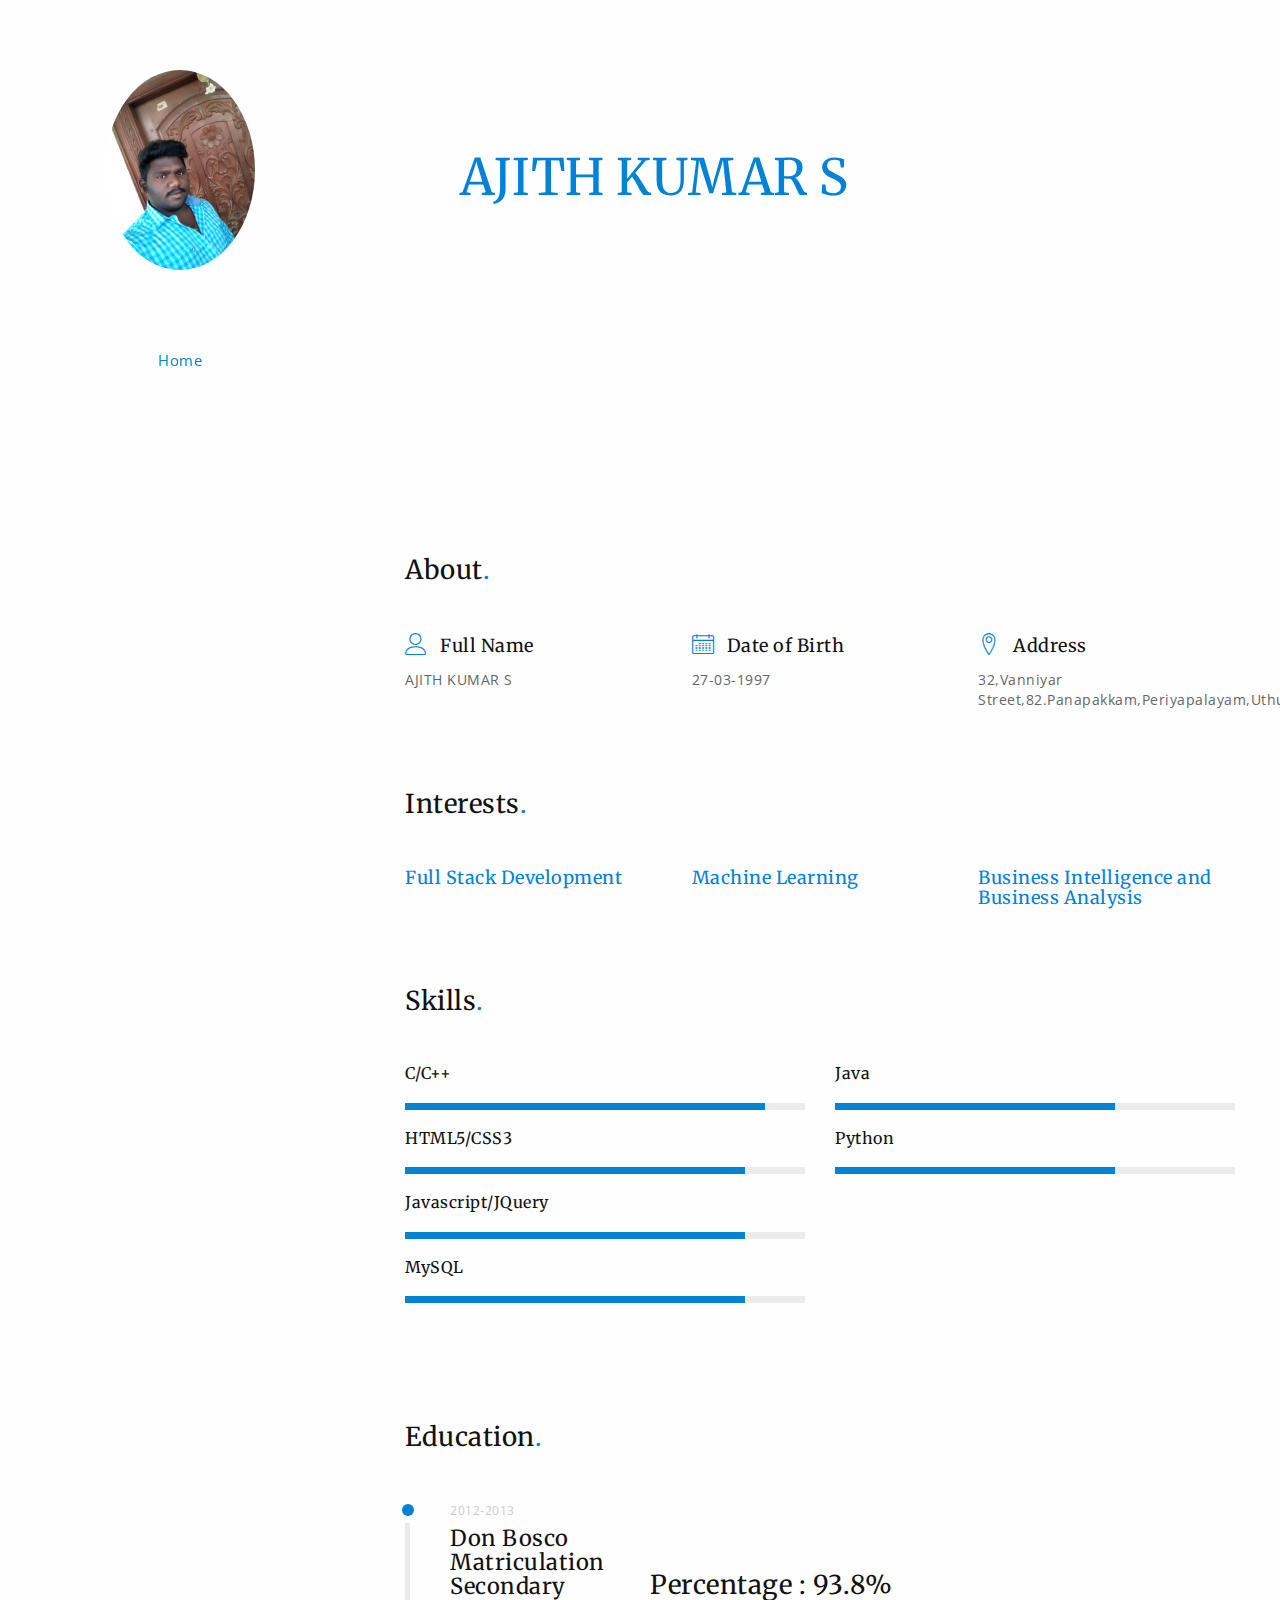
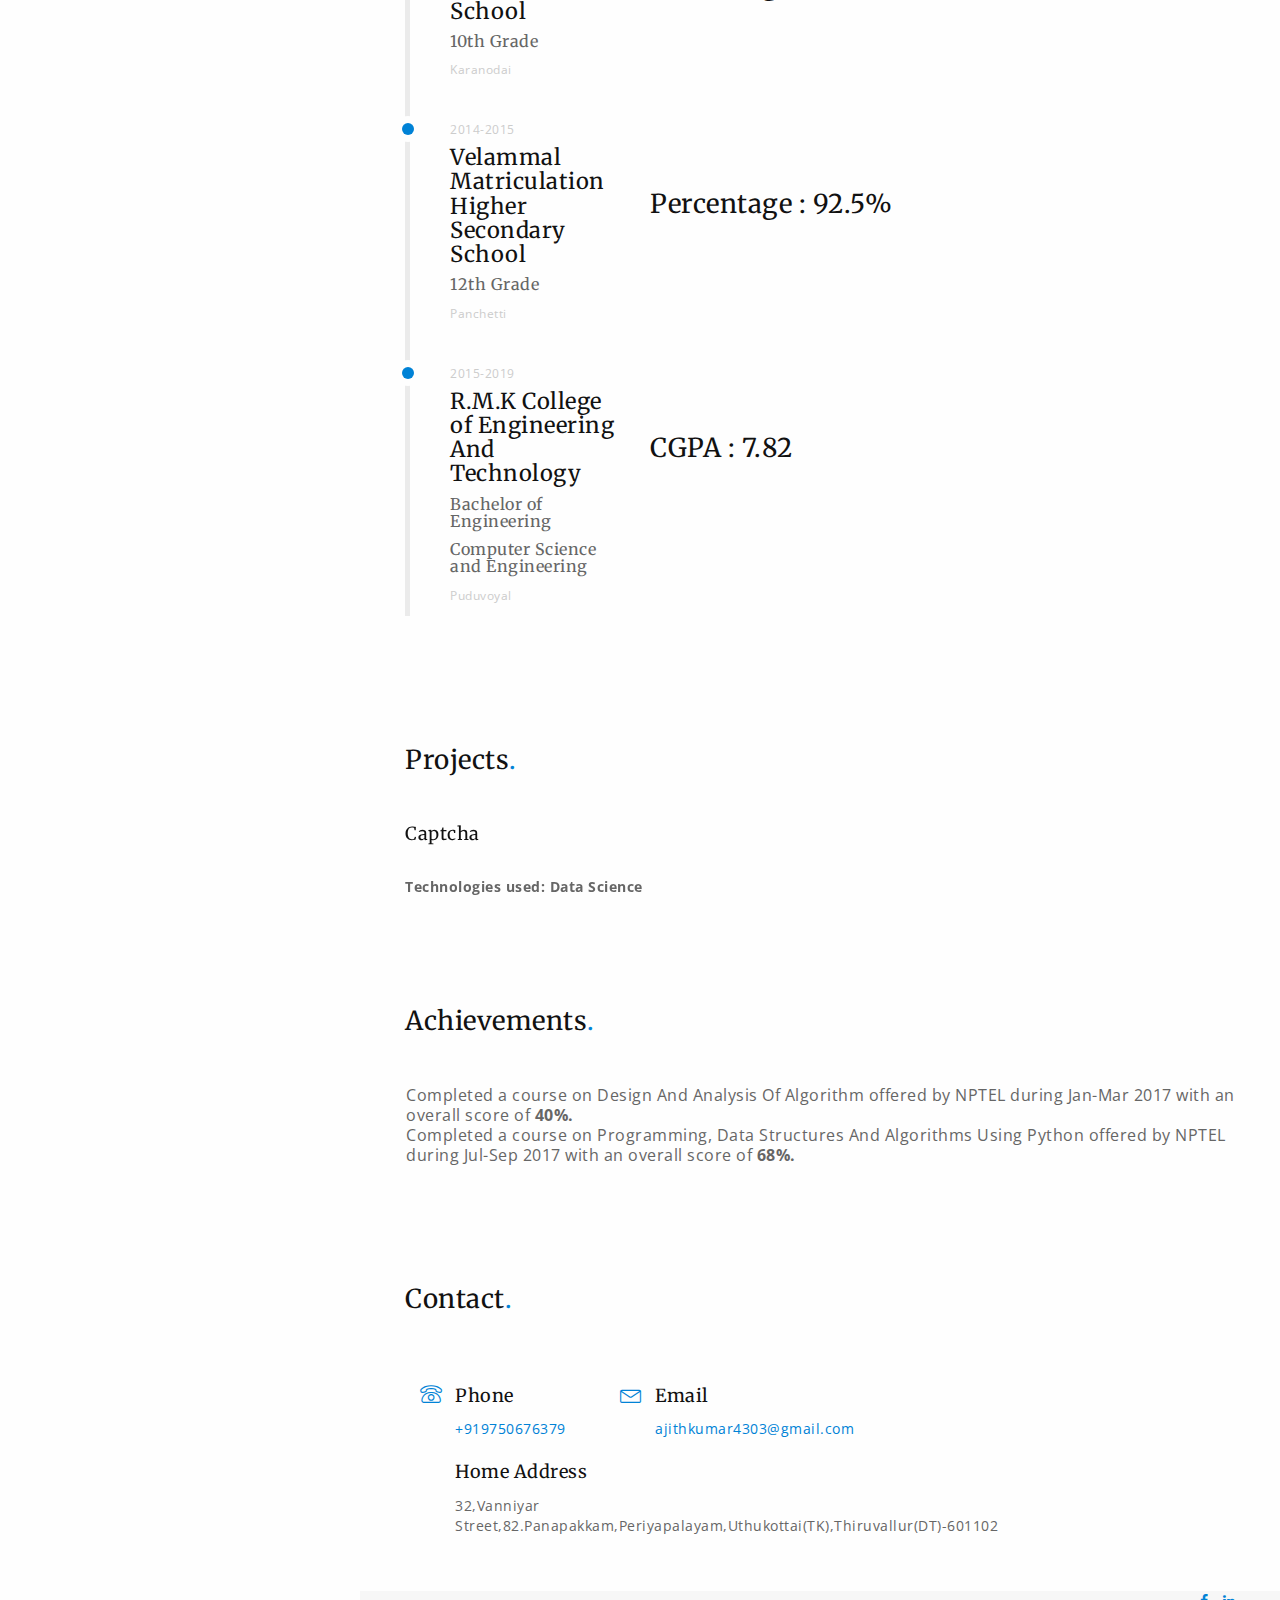
<file: index.html>
<!DOCTYPE html>
<html lang="en">

<head>

<meta charset="utf-8">
<meta http-equiv="X-UA-Compatible" content="IE=edge">
<meta name="viewport" content="width=device-width, initial-scale=1">
<meta name="description" content="My Resume">

<!-- favicon -->
<link rel="icon" href="images/favicon.png">
<!-- page title -->
<title>Ajith Kumar</title>
<!-- bootstrap css -->
<link href="css/bootstrap.min.css" rel="stylesheet">
<!-- css -->
<link href="css/style.css" rel="stylesheet">
<link href="css/animate.css" rel="stylesheet">
<link href="css/owl.carousel.css" rel="stylesheet">
<link href="css/owl.theme.css" rel="stylesheet">
<!-- fonts -->
<link href="https://fonts.googleapis.com/css?family=Merriweather" rel="stylesheet">
<link href="https://fonts.googleapis.com/css?family=Open+Sans:400,700" rel="stylesheet">
<link href="css/font-awesome.min.css" rel="stylesheet" type="text/css">
<link href='fonts/FontAwesome.otf' rel='stylesheet' type='text/css'>
<link rel="stylesheet" href="css/linear-icons.css">

<!-- HTML5 shim and Respond.js for IE8 support of HTML5 elements and media queries -->
<!-- WARNING: Respond.js doesn't work if you view the page via file:// -->
<!--[if lt IE 9]>
    <script src="https://oss.maxcdn.com/html5shiv/3.7.2/html5shiv.min.js"></script>
    <script src="https://oss.maxcdn.com/respond/1.4.2/respond.min.js"></script>
<![endif]-->

</head>

<body class="main-demo">

<!-- wrapper -->
<div id="wrapper">

<!-- side navigation -->
<div id="sidebar-wrapper">
    <ul class="sidebar-nav">
        <li class="sidebar-brand">
            <a href="#"><img src="images/my-img.jpg" alt=""></a>
        </li>
        <li class="active">
            <a class="menu-item page-scroll" href="#home">Home</a>
        </li>
        <li>
            <a class="menu-item page-scroll" href="#about">About</a>
        </li>
        <li>
            <a class="menu-item page-scroll" href="#education">Education</a>
        </li>
        
        <li>
            <a class="menu-item page-scroll" href="#journal">Projects</a>
        </li>
        <li>
            <a class="menu-item page-scroll" href="#journal">Achievements</a>
        </li>
        <li>
            <a class="menu-item page-scroll" href="#contact">Contact</a>
        </li>
        
    </ul>
</div>
<!-- / side navigation -->


<!-- content -->
<div id="page-content-wrapper" class="header">
    <div class="container-fluid">
        <!-- header -->
        <div id="top" data-toggle="top"></div>
        <a href="#menu-toggle" id="menu-toggle"><i class="lnr lnr-menu"></i></a>
        <header id="home">
            <div class="header-content">
                <h2><span class="text-primary">AJITH KUMAR S</span></h2>
                <h5>Aspiring Software Developer/Analyst</h5>
                <p>I am an undergraduate computer science and engineering student and I love everything related to code. My career objective is to accelerate my learning curve by working in a professional work driven firm where I can apply my knowledge and skills while fulfilling the goals of the organization.</p>
            </div>
        </header>
        <!-- / header -->

        <!-- about -->
        <section id="about">
            <div class="container">
                <div class="page-header space-left">
                    <h3>About<span class="text-primary">.</span></h3>
                </div>
                <div class="row">
                    <div class="col-md-4 feature-left space-bottom">
                        <div class="feature block">
                            <div class="feature-icon">
                                <i class="lnr lnr-user"></i>
                            </div>
                            <h5>Full Name</h5>
                        </div>
                        <p>AJITH KUMAR S</p>
                      </div><!-- / feature -->

                      <div class="col-md-4 feature-left space-bottom">
                        <div class="feature block">
                            <div class="feature-icon">
                                <i class="lnr lnr-calendar-full"></i>
                            </div>
                            <h5>Date of Birth</h5>
                        </div>
                        <p>27-03-1997</p>
                      </div><!-- / feature -->

                      <div class="col-md-4 feature-left space-bottom">
                        <div class="feature block">
                            <div class="feature-icon">
                                <i class="lnr lnr-map-marker"></i>
                            </div>
                            <h5>Address</h5>
                        </div>
                        <p>32,Vanniyar Street,82.Panapakkam,Periyapalayam,Uthukottai(TK),Thiruvallur(DT)-601102
						</p>
                      </div><!-- / feature -->

                </div><!-- / row -->
                <!-- / features -->

                <!-- awards -->
                <div class="page-header space-left">
                    <h3>Interests<span class="text-primary">.</span></h3>
                </div>
                <div class="row">
                    <div class="col-md-4">
                        <div class="award">
                            <h5 class="text-primary">Full Stack Development</h5>
                            
                        </div>
                    </div><!-- / award -->

                    <div class="col-md-4">
                        <div class="award">
                            <h5 class="text-primary">Machine Learning</h5>
                            
                        </div>
                    </div><!-- / award -->

                    <div class="col-md-4">
                        <div class="award">
                            <h5 class="text-primary">Business Intelligence and Business Analysis</h5>
                            
                        </div>
                    </div><!-- / award -->
                </div><!-- / row -->
                <!-- / awards -->

                <!-- facts -->
                
                <!-- / facts -->

                <!-- skills -->
                <div id="skills">
                    <div class="page-header space-left">
                        <h3>Skills<span class="text-primary">.</span></h3>
                    </div>
                    <div class="row">
                        <!-- progress-bars left -->
                        <div class="col-sm-6">
                            <h6 class="progress-title">C/C++</h6>
                            <div class="progress">
                                <div class="progress-bar progress-bar-primary animated fadeInLeft" role="progressbar" aria-valuenow="90" aria-valuemin="0" aria-valuemax="100" style="width: 90%">
                                </div>
                            </div><!-- / progress -->

                            <h6 class="progress-title">HTML5/CSS3</h6>
                            <div class="progress">
                                <div class="progress-bar progress-bar-primary animated fadeInLeft" role="progressbar" aria-valuenow="85" aria-valuemin="0" aria-valuemax="100" style="width: 85%">
                                </div>
                            </div><!-- / progress -->

                            <h6 class="progress-title">Javascript/JQuery</h6>
                            <div class="progress">
                                <div class="progress-bar progress-bar-primary animated fadeInLeft" role="progressbar" aria-valuenow="85" aria-valuemin="0" aria-valuemax="100" style="width: 85%">
                                </div>
                            </div><!-- / progress -->
                            <h6 class="progress-title">MySQL</h6>
                            <div class="progress">
                                <div class="progress-bar progress-bar-primary animated fadeInLeft" role="progressbar" aria-valuenow="85" aria-valuemin="0" aria-valuemax="100" style="width: 85%">
                                </div>
                            </div><!-- / progress -->
                        </div>
                        <!-- / progress-bars left -->

                        <!-- progress-bars right -->
                        <div class="col-sm-6">
                            <h6 class="progress-title">Java</h6>
                            <div class="progress">
                                <div class="progress-bar progress-bar-primary animated fadeInLeft" role="progressbar" aria-valuenow="70" aria-valuemin="0" aria-valuemax="100" style="width: 70%">
                                </div>
                            </div><!-- / progress -->

                            <h6 class="progress-title">Python</h6>
                            <div class="progress">
                                <div class="progress-bar progress-bar-primary animated fadeInLeft" role="progressbar" aria-valuenow="70" aria-valuemin="0" aria-valuemax="100" style="width: 70%">
                                </div>
                            </div><!-- / progress -->
</div>
                        </div>
                        <!-- / progress-bars right -->
                    </div><!-- / row -->
                </div>
                <!-- / skills -->
            </div><!-- / container -->
        </section>
        <!-- / about -->

        <!-- education -->
        <section id="education">
            <div class="container">
                <div class="page-header">
                    <h3>Education<span class="text-primary">.</span></h3>
                </div>
                <div class="timeline  border-color">

                    <div class="timeline-item">
                        <div class="timeline-point  off-timeline-point  point-color"></div>
                        <div class="row">
                            <div class="col-md-3 timeline-info">
                                <p class="timeline-date">2012-2013</p>
                                <h4 class="timeline-com">Don Bosco Matriculation Secondary School</h4>
                                <h6 class="timeline-role">10th Grade</h6>
                                <p class="timeline-location">Karanodai</p>
                            </div><!-- / timeline-info -->
                            <div class="col-md-9 timeline-details">
                                <p><br><br><br>
                                <h3>Percentage : 93.8%</h3>
                                </p>
                            </div><!-- / timeline-details -->
                        </div><!-- / row -->
                    </div><!-- / timeline-item -->

                    <div class="timeline-item">
                        <div class="timeline-point  off-timeline-point  point-color"></div>
                        <div class="row">
                            <div class="col-md-3 timeline-info">
                                <p class="timeline-date">2014-2015</p>
                                <h4 class="timeline-com">Velammal Matriculation Higher Secondary School</h4>
                                <h6 class="timeline-role">12th Grade</h6>
                                <p class="timeline-location">Panchetti</p>
                            </div><!-- / timeline-info -->
                            <div class="col-md-9 timeline-details">
                                <p><br><br><br>
                                    <h3>Percentage : 92.5%</h3>
                                </p>
                            </div><!-- / timeline-details -->
                        </div><!-- / row -->
                    </div><!-- / timeline-item -->

                    <div class="timeline-item">
                        <div class="timeline-point  off-timeline-point  point-color"></div>
                        <div class="row">
                            <div class="col-md-3 timeline-info">
                                <p class="timeline-date">2015-2019</p>
                                <h4 class="timeline-com">R.M.K College of Engineering And Technology</h4>
                                <h6 class="timeline-role">Bachelor of Engineering</h6>
								<h6 class="timeline-role">Computer Science and Engineering</h6>
                                <p class="timeline-location">Puduvoyal</p>
                            </div><!-- / timeline-info -->
                            <div class="col-md-9 timeline-details">
                                <p><br><br><br>
                                    <h3>CGPA : 7.82</h3>
                                </p>
                            </div><!-- / timeline-details -->
                        </div><!-- / row -->
                    </div><!-- / timeline-item -->

                </div><!-- / timeline -->
            </div><!-- / container -->
        </section>
        <!-- / education -->

        


        <!-- journal -->
        <section id="journal">
            <div class="container">
                <div class="page-header space-left">
                    <h3>Projects<span class="text-primary">.</span></h3>
                </div>
                <div id="posts-carousel" class="owl-carousel">
                    <div class="blog block carousel-post">
                        
                        <h5>Captcha</h5>
                            <br><b>Technologies used: Data Science</b>
                            </p>
                        
                    </div><!-- / carousel-post -->
</div><!-- / posts-carousel -->
            </div><!-- / container -->
        </section>
        <!-- / journal -->

        <section id="Achievements">
            <div class="container">
                <div class="page-header space-left">
                    <h3>Achievements<span class="text-primary">.</span></h3>
                </div>
                    <ul type="bullet">
                       <li>Completed a course on Design And Analysis Of Algorithm offered by NPTEL during Jan-Mar 2017 with an overall score of <b>40%.</b></li>
						 <li>Completed a course on Programming, Data Structures And Algorithms Using Python offered by NPTEL during Jul-Sep 2017 with an overall score of <b>68%.</b></li>
                    </ul>
            </div><!-- / container -->
        </section>

        <!-- contact -->
        <section id="contact">
            <div class="container">
                <div class="page-header space-left">
                    <h3>Contact<span class="text-primary">.</span></h3>
                </div>
                <div class="row">
                    <div class="col-md-6 space-bottom">
                       

                        

                        <div class="row">
                            <div class="col-sm-6 feature-left space-top">
                                <div class="feature block">
                                    <div class="feature-icon">
                                        <i class="lnr lnr-phone"></i>
                                    </div>
                                    <h5>Phone</h5>
                                    <a href="tel:+918754208713">+919750676379</a>
                                </div><!-- / feature-block -->
                            </div><!-- / col-md-6 feature-left -->

                            <div class="col-sm-6 feature-left space-top">
                                <div class="feature block">
                                    <div class="feature-icon">
                                        <i class="lnr lnr-envelope"></i>
                                    </div>
                                    <h5>Email</h5>
                                    <a href="mailto:rajmummies@gmail.com.com" class="contact-info-text">ajithkumar4303@gmail.com</a>
                                </div><!-- / feature-block -->
                            </div><!-- / col-md-6 feature-left -->
                        </div><!-- / row -->

                        <div class="row">
                            <div class="col-sm-6 feature-left space-top">
                                <div class="feature block">
                                    <div class="feature-icon">
                                        <i class="Inr Inr-home"></i>
                                    </div>
                                    <h5>Home Address</h5>
                                    <p>32,Vanniyar Street,82.Panapakkam,Periyapalayam,Uthukottai(TK),Thiruvallur(DT)-601102</p>
                                </div><!-- / feature-block -->
                            </div><!-- / col-md-6 feature-left -->

                            
                        </div><!-- / row -->
                
                    </div><!-- / col-md-6 -->

                    <div class="col-md-6">
                        <!-- contact form-->
                        <!-- / contact form -->
                    </div><!-- / col-md-6 -->
                </div><!-- / row -->
            </div><!-- / container -->
        </section>
        <!-- / contact -->

        <footer>
            <div class="container">
                
                    <span class="social pull-right">
                        <a href="https://www.facebook.com/rajmummies"><i class="fa fa-facebook"></i></a>
                        <a href="https://www.linkedin.com/in/rajkumar-suresh-298186158"><i class="fa fa-linkedin"></i></a>
                    </span>
                </p>
            </div><!-- / container -->
        </footer><!-- / light-footer -->

        <!-- scroll to top -->
        <a href="#top" class="scroll-to-top page-scroll is-hidden" data-nav-status="toggle"><i class="fa fa-angle-up"></i></a>
        <!-- / scroll to top -->

    </div><!-- / container-fluid -->
</div><!-- / page-content-wrapper -->

</div><!-- / wrapper -->

<!-- javascript -->
<script src="js/jquery.min.js"></script>
<script src="js/bootstrap.min.js"></script>
<script src="js/jquery.easing.min.js"></script>

<!-- menu toggle script -->
<script>
    $("#menu-toggle").click(function(e) {
        e.preventDefault();
        $("#wrapper").toggleClass("toggled");
    });
</script>
<!-- / menu toggle script -->

<!-- nav scroll -->
<script src="js/scrolling-nav.js"></script>
<script>
$(".sidebar-nav a").on("click", function(){
   $(".sidebar-nav").find(".active").removeClass("active");
   $(this).parent().addClass("active");
});
</script>
<!-- / nav scroll -->

<!-- contact form -->
<script src="js/validator.min.js" type="text/javascript"></script>
<script src="js/form-scripts.js" type="text/javascript"></script>
<!-- / contact form -->

<!-- facts counter -->
<script src="js/jquery.countTo.js"></script>
 <script type="text/javascript">
      $('.timer').countTo({
        refreshInterval: 60,
        formatter: function (value, options) {
          return value.toFixed(options.decimals);
        },
      });
</script>
<!-- / facts counter -->

<!-- portfolio script -->
<script src="js/jquery.shuffle.min.js"></script>
<script src="js/custom.js"></script>
<!-- / portfolio script -->

<!-- posts carousel -->
<script src="js/owl.carousel.min.js"></script>
<script>
    $(document).ready(function() {
      $("#posts-carousel").owlCarousel({
        items : 3,
        itemsDesktop : [1199,3],
        itemsDesktopSmall : [979,3]
      });

    });
</script>
<!-- / posts carousel -->

<!-- hide nav -->
<script src="js/hide-nav.js"></script>
<!-- / hide nav -->

<!-- / javascript -->
</body>

</html>
</file>
<file: css/style.css>
/* Typography */
h1, h2, h3, h4, h5, h6 {
  color: #111111;
  font-family: "Merriweather", serif;
  font-weight: 400;
  letter-spacing: 0.5px;
  margin-top: 0;
}

h1 {
  font-size: 36px;
  margin-bottom: 24px;
}

h2 {
  font-size: 30px;
  margin-bottom: 22px;
}

h3 {
  font-size: 26px;
  margin-bottom: 20px;
}

h4 {
  font-size: 22px;
  margin-bottom: 18px;
}

h5 {
  font-size: 18px;
  margin-bottom: 14px;
}

h6 {
  font-size: 16px;
  margin-bottom: 12px;
}

a {
  color: #0082d6;
  -moz-transition: 0.2s ease-in;
  -o-transition: 0.2s ease-in;
  -webkit-transition: 0.2s ease-in;
  -ms-transition: 0.2s ease-in;
  transition: 0.2s ease-in;
  letter-spacing: 0.5px;
  font-weight: 400;
  outline: 0 !important;
}
a:hover, a:active, a:focus {
  color: #0266a7;
  text-decoration: none;
}

p {
  font-family: "Open Sans", sans-serif;
  font-weight: 400;
  font-size: 14px;
  line-height: 20px;
  color: #666666;
  letter-spacing: 0.5px;
  margin-bottom: 10px;
}

ul {
  list-style: none;
  padding: 0;
}

ul, ol {
  padding-left: 16px;
  margin-top: 0;
  margin-bottom: 20px;
}

.list-featured {
  list-style: none;
  padding: 0;
}

.list-featured li {
  position: relative;
  padding-left: 14px;
  margin-bottom: 7px;
}

.list-featured li:before {
  position: absolute;
  display: block;
  content: "";
  width: 6px;
  height: 6px;
  border-radius: 50%;
  left: 0;
  top: 7px;
  background-color: #0082d6;
}

ol li {
  margin-bottom: 7px;
}

li {
  color: #666666;
  font-size: 16px;
  line-height: 20px;
  letter-spacing: 0.5px;
}

blockquote {
  border-left: 5px solid #ebebeb;
}

blockquote p {
  font-size: 16px;
  font-weight: 400;
}

cite {
  color: #cccccc;
  font-size: 14px;
}

strong {
  font-weight: 700;
}

.text-uppercase {
  text-transform: uppercase;
}

.lead {
  font-size: 18px;
}

.text-sm {
  font-size: 12px;
}

.text-xs {
  font-size: 10px;
}

.text-left {
  text-align: left;
}

.text-center {
  text-align: center;
}

.text-right {
  text-align: right;
}

.text-default {
  color: #333333;
}

.text-primary {
  color: #0082d6;
}

.text-success {
  color: #26ae46;
}

.text-info {
  color: #0072bc;
}

.text-warning {
  color: #e98b1c;
}

.text-danger {
  color: #e80606;
}

.bg-default {
  color: white;
  background: #333333;
  padding: 3px 4px;
}

.bg-primary {
  color: white;
  background: #0082d6;
  padding: 3px 4px;
}

.bg-success {
  color: white;
  background: #26ae46;
  padding: 3px 4px;
}

.bg-info {
  color: white;
  background: #0072bc;
  padding: 3px 4px;
}

.bg-warning {
  color: white;
  background: #e98b1c;
  padding: 3px 4px;
}

.bg-danger {
  color: white;
  background: #e80606;
  padding: 3px 4px;
}

/* / End Typography */
/* Base CSS */
body {
  color: #666666;
  background: #fefefe;
  font-family: "Open Sans", sans-serif;
  font-weight: 400;
  font-size: 14px;
  line-height: 20px;
  letter-spacing: 0.5px;
  min-height: 500px;
}

html, body {
  height: 100%;
  margin: 0;
}

.row {
  margin-right: 0;
  margin-left: 0;
}

.container-fluid {
  padding: 0;
}

img {
  width: 100%;
  max-width: 100%;
  display: block;
  margin-left: auto;
  margin-right: auto;
}

.page-header {
  font-size: 30px;
  font-weight: 700;
  border: none;
  padding-top: 50px;
  margin: 0 0 20px 0;
}

.page-header.wsub {
  margin-bottom: 0;
}

.page-header.wsub h2 {
  margin-bottom: 0;
}

.sub-title {
  color: #111111;
  font-size: 24px;
  font-weight: 400;
}

.space-top {
  margin-top: 20px !important;
}

.space-top-2x {
  margin-top: 40px !important;
}

.space-bottom {
  margin-bottom: 20px !important;
}

.space-bottom-2x {
  margin-bottom: 40px !important;
}

.space-left {
  padding-left: 15px !important;
}

.space-left-2x {
  padding-left: 30px !important;
}

.space-right {
  padding-right: 15px !important;
}

.space-right-2x {
  padding-right: 30px !important;
}

.space-25 {
  margin: 12.5px 0;
  line-height: 0;
}

.space-50 {
  margin: 25px 0;
  line-height: 0;
}

.space-100 {
  margin: 50px 0;
  line-height: 0;
}

.space-200 {
  margin: 100px 0;
  line-height: 0;
}

.no-margin {
  margin: 0 !important;
}

.no-padding {
  padding: 0 !important;
}

a:focus {
  outline: none !important;
}

.btn {
  white-space: nowrap;
}

.btn-social {
  white-space: nowrap;
}

.btn-primary {
  color: #0082d6;
  background: transparent;
  border: 2px solid #0082d6;
  border-radius: 50px;
}

.btn:focus {
  outline: none !important;
}

.btn-social:focus {
  outline: none !important;
}

input:focus {
  outline: none !important;
}

/* Buttons */
.btn {
  font-weight: 400;
  font-size: 13px;
  letter-spacing: 0.5px;
  -moz-transition: 0.2s ease-in;
  -o-transition: 0.2s ease-in;
  -webkit-transition: 0.2s ease-in;
  -ms-transition: 0.2s ease-in;
  transition: 0.2s ease-in;
  border-radius: 0;
  padding: 9px 10px;
}

.btn span {
  margin-left: 10px;
  margin-right: 10px;
}

.btn:hover {
  background: transparent;
}

.btn:focus {
  background: transparent;
}

.btn-xl {
  font-size: 20px;
  padding: 9px 10px;
}

.btn-lg {
  font-size: 15px;
  padding: 10px 12px;
}

.btn-sm {
  font-size: 12px;
  padding: 7px 6px;
}

.btn-xs {
  font-size: 10px;
  padding: 5px 8px;
}

.btn-rounded {
  border-radius: 5px !important;
}

.btn-pill {
  border-radius: 50px !important;
}

.btn-circle {
  border-radius: 50% !important;
  height: 40px;
  width: 40px;
  padding: 3px !Important;
}

.btn-square {
  height: 40px;
  width: 40px;
  border-radius: 5px;
  padding: 3px !Important;
}

.btn-link {
  color: #0082d6;
}

.btn-link:hover {
  color: #0266a7;
  text-decoration: none;
}

.btn-link:focus {
  color: #0266a7;
  text-decoration: none;
}

/* Default Button */
.btn-default, .btn-default:active, .btn-default:focus {
  color: #333333;
  border: 2px solid #333333;
  background: transparent;
}

.btn-default:hover {
  color: white;
  background: #333333;
  border: 2px solid #333333;
}

.btn-default-filled, .btn-default-filled:active, .btn-default-filled:focus {
  color: white;
  background: #333333;
  border: 2px solid #333333;
}

.btn-default-filled:hover {
  color: white;
  background: #111111;
  border: 2px solid #111111;
}

/* / End Default Button */
/* Primary Button */
.btn-primary, .btn-primary:active, .btn-primary:focus {
  color: #0082d6;
  border: 2px solid #0082d6;
  background: transparent;
}

.btn-primary:hover {
  color: white;
  background: #0082d6;
  border: 2px solid #0082d6;
}

.btn-primary-filled, .btn-primary-filled:active, .btn-primary-filled:focus {
  color: white;
  background: #0082d6;
  border: 2px solid #0082d6;
}

.btn-primary-filled:hover {
  color: white;
  background: #0266a7;
  border: 2px solid #0266a7;
}

/* / End Primary Button */
/* Success Button */
.btn-success, .btn-success:active, .btn-success:focus {
  color: #26ae46;
  border: 2px solid #26ae46;
  background: transparent;
}

.btn-success:hover {
  color: white;
  background: #26ae46;
  border: 2px solid #26ae46;
}

.btn-success-filled, .btn-success-filled:active, .btn-success-filled:focus {
  color: white;
  background: #26ae46;
  border: 2px solid #26ae46;
}

.btn-success-filled:hover {
  color: white;
  background: #0c7d27;
  border: 2px solid #0c7d27;
}

/* / End Success Button */
/* Info Button */
.btn-info, .btn-info:active, .btn-info:focus {
  color: #0072bc;
  border: 2px solid #0072bc;
  background: transparent;
}

.btn-info:hover {
  color: white;
  background: #0072bc;
  border: 2px solid #0072bc;
}

.btn-info-filled, .btn-info-filled:active, .btn-info-filled:focus {
  color: white;
  background: #0072bc;
  border: 2px solid #0072bc;
}

.btn-info-filled:hover {
  color: white;
  background: #125988;
  border: 2px solid #125988;
}

/* / End Info Button */
/* Warning Button */
.btn-warning, .btn-warning:active, .btn-warning:focus {
  color: #e98b1c;
  border: 2px solid #e98b1c;
  background: transparent;
}

.btn-warning:hover {
  color: white;
  background: #e98b1c;
  border: 2px solid #e98b1c;
}

.btn-warning-filled, .btn-warning-filled:active, .btn-warning-filled:focus {
  color: white;
  background: #e98b1c;
  border: 2px solid #e98b1c;
}

.btn-warning-filled:hover {
  color: white;
  background: #c26b05;
  border: 2px solid #c26b05;
}

/* / End Warning Button */
/* Danger Button */
.btn-danger, .btn-danger:active, .btn-danger:focus {
  color: #e80606;
  border: 2px solid #e80606;
  background: transparent;
}

.btn-danger:hover {
  color: white;
  background: #e80606;
  border: 2px solid #e80606;
}

.btn-danger-filled, .btn-danger-filled:active, .btn-danger-filled:focus {
  color: white;
  background: #e80606;
  border: 2px solid #e80606;
}

.btn-danger-filled:hover {
  color: white;
  background: #c20303;
  border: 2px solid #c20303;
}

/* / End Danger Button */
/* Social Buttons */
.btn-social {
  font-size: 13px;
  padding: 8px 15px;
  letter-spacing: 0.5px;
  vertical-align: middle;
  -moz-transition: 0.2s ease-in;
  -o-transition: 0.2s ease-in;
  -webkit-transition: 0.2s ease-in;
  -ms-transition: 0.2s ease-in;
  transition: 0.2s ease-in;
}

.btn-social span {
  margin-left: 10px;
}

/* Facebook Button */
.btn-facebook, .btn-facebook:active, .btn-facebook:focus {
  color: #4e68a1;
  background: transparent;
  border: 2px solid #4e68a1;
}

.btn-facebook:hover {
  color: white !important;
  background: #4e68a1;
  border: 2px solid #4e68a1;
}

.btn-facebook-filled, .btn-facebook-filled:active, .btn-facebook-filled:focus {
  color: white;
  background: #4e68a1;
  border: 2px solid #4e68a1;
}

.btn-facebook-filled:hover {
  color: white;
  background: #3b4f7a;
  border: 2px solid #3b4f7a;
}

.btn-facebook-link, .btn-facebook-link:active, .btn-facebook-link:focus {
  color: #4e68a1;
  background: transparent;
  border: none;
}

.btn-facebook-link:hover {
  color: #3b4f7a;
}

/* / End Facebook Button */
/* Twitter Button */
.btn-twitter, .btn-twitter:active, .btn-twitter:focus {
  color: #65b5f2;
  background: transparent;
  border: 2px solid #65b5f2;
}

.btn-twitter:hover {
  color: white;
  background: #65b5f2;
  border: 2px solid #65b5f2;
}

.btn-twitter-filled, .btn-twitter-filled:active, .btn-twitter-filled:focus {
  color: white;
  background: #65b5f2;
  border: 2px solid #65b5f2;
}

.btn-twitter-filled:hover {
  color: white;
  background: #5294c6;
  border: 2px solid #5294c6;
}

.btn-twitter-filled:hover {
  color: white;
  background: #5294c6;
  border: 2px solid #5294c6;
}

.btn-twitter-link, .btn-twitter-link:active, .btn-twitter-link:focus {
  color: #65b5f2;
  background: transparent;
  border: none;
}

.btn-twitter-link:hover {
  color: #5294c6;
}

/* / End Twitter Button */
/* Google Button */
.btn-google, .btn-google:active, .btn-google:focus {
  color: #e05d4b;
  background: transparent;
  border: 2px solid #e05d4b;
}

.btn-google:hover {
  color: white;
  background: #e05d4b;
  border: 2px solid #e05d4b;
}

.btn-google-filled, .btn-google-filled:active, .btn-google-filled:focus {
  color: white;
  background: #e05d4b;
  border: 2px solid #e05d4b;
}

.btn-google-filled:hover {
  color: white;
  background: #b94c3d;
  border: 2px solid #b94c3d;
}

.btn-google-link, .btn-google-link:active, .btn-google-link:focus {
  color: #e05d4b;
  background: transparent;
  border: none;
}

.btn-google-link:hover {
  color: #b94c3d;
}

/* / End Google Button */
/* Linkedin Button */
.btn-linkedin, .btn-linkedin:active, .btn-linkedin:focus {
  color: #2083bc;
  background: transparent;
  border: 2px solid #2083bc;
}

.btn-linkedin:hover {
  color: white;
  background: #2083bc;
  border: 2px solid #2083bc;
}

.btn-linkedin-filled, .btn-linkedin-filled:active, .btn-linkedin-filled:focus {
  color: white;
  background: #2083bc;
  border: 2px solid #2083bc;
}

.btn-linkedin-filled:hover {
  color: white;
  background: #186592;
  border: 2px solid #186592;
}

.btn-linkedin-link, .btn-linkedin-link:active, .btn-linkedin-link:focus {
  color: #2083bc;
  background: transparent;
  border: none;
}

.btn-linkedin-link:hover {
  color: #186592;
}

/* / End Linkedin Button */
/* Pinterest Button */
.btn-pinterest, .btn-pinterest:active, .btn-pinterest:focus {
  color: #d2373b;
  background: transparent;
  border: 2px solid #d2373b;
}

.btn-pinterest:hover {
  color: white;
  background: #d2373b;
  border: 2px solid #d2373b;
}

.btn-pinterest-filled, .btn-pinterest-filled:active, .btn-pinterest-filled:focus {
  color: white;
  background: #d2373b;
  border: 2px solid #d2373b;
}

.btn-pinterest-filled:hover {
  color: white;
  background: #ad2c2f;
  border: 2px solid #ad2c2f;
}

.btn-pinterest-link, .btn-pinterest-link:active, .btn-pinterest-link:focus {
  color: #d2373b;
  background: transparent;
  border: none;
}

.btn-pinterest-link:hover {
  color: #ad2c2f;
}

/* / End Pinterest Button */
/* Dribbble Button */
.btn-dribbble, .btn-dribbble:active, .btn-dribbble:focus {
  color: #ec5f94;
  background: transparent;
  border: 2px solid #ec5f94;
}

.btn-dribbble:hover {
  color: white;
  background: #ec5f94;
  border: 2px solid #ec5f94;
}

.btn-dribbble-filled, .btn-dribbble-filled:active, .btn-dribbble-filled:focus {
  color: white;
  background: #ec5f94;
  border: 2px solid #ec5f94;
}

.btn-dribbble-filled:hover {
  color: white;
  background: #b4446e;
  border: 2px solid #b4446e;
}

.btn-dribbble-link, .btn-dribbble-link:active, .btn-dribbble-link:focus {
  color: #ec5f94;
  background: transparent;
  border: none;
}

.btn-dribbble-link:hover {
  color: #b4446e;
}

/* / End Dribbble Button */
/* / End Social Buttons */
/* Checkboxes */
.checkbox {
  padding-left: 10px;
}

.checkbox label {
  display: inline-block;
  position: relative;
  padding-left: 20px;
  width: 25px;
  height: 25px;
}

.checkbox label span {
  margin-top: 2px;
  position: absolute;
  white-space: nowrap;
}

.checkbox label::before {
  content: "";
  display: inline-block;
  position: absolute;
  width: 25px;
  height: 25px;
  left: 0;
  margin-left: -20px;
  border: 2px solid #cccccc;
  border-radius: 5px;
  background-color: white;
  -webkit-transition: border 0.15s ease-in-out, color 0.15s ease-in-out;
  -o-transition: border 0.15s ease-in-out, color 0.15s ease-in-out;
  transition: border 0.15s ease-in-out, color 0.15s ease-in-out;
}

.checkbox label::after {
  display: inline-block;
  position: absolute;
  width: 25px;
  height: 25px;
  left: 0;
  top: 0;
  margin-left: -17px;
  padding-left: 3px;
  padding-top: 3px;
  font-size: 14px;
  color: #333333;
}

.checkbox + .checkbox, .radio + .radio {
  margin-top: 0;
}

.checkbox input[type="checkbox"] {
  opacity: 0;
}

.checkbox input[type="checkbox"]:checked + label::after {
  font-family: 'FontAwesome';
  content: "\f00c";
}

.checkbox input[type="checkbox"]:disabled + label {
  opacity: 0.3;
}

.checkbox input[type="checkbox"]:disabled + label::before {
  background-color: #ebebeb;
  cursor: not-allowed;
}

.checkbox.checkbox-circle label::before {
  border-radius: 50%;
}

.checkbox.checkbox-inline {
  margin-top: 0;
}

.checkbox-default input[type="checkbox"]:checked + label::before {
  background-color: #333333;
  border-color: #333333;
}

.checkbox-default input[type="checkbox"]:checked + label::after {
  color: white;
}

.checkbox-default label {
  color: #333333;
}

.checkbox-primary input[type="checkbox"]:checked + label::before {
  background-color: #0082d6;
  border-color: #0082d6;
}

.checkbox-primary input[type="checkbox"]:checked + label::after {
  color: white;
}

.checkbox-primary label {
  color: #0082d6;
}

.checkbox-success input[type="checkbox"]:checked + label::before {
  background-color: #26ae46;
  border-color: #26ae46;
}

.checkbox-success input[type="checkbox"]:checked + label::after {
  color: white;
}

.checkbox-success label {
  color: #26ae46;
}

.checkbox-info input[type="checkbox"]:checked + label::before {
  background-color: #0072bc;
  border-color: #0072bc;
}

.checkbox-info input[type="checkbox"]:checked + label::after {
  color: white;
}

.checkbox-info label {
  color: #0072bc;
}

.checkbox-warning input[type="checkbox"]:checked + label::before {
  background-color: #e98b1c;
  border-color: #e98b1c;
}

.checkbox-warning input[type="checkbox"]:checked + label::after {
  color: white;
}

.checkbox-warning label {
  color: #e98b1c;
}

.checkbox-danger input[type="checkbox"]:checked + label::before {
  background-color: #e80606;
  border-color: #e80606;
}

.checkbox-danger input[type="checkbox"]:checked + label::after {
  color: white;
}

.checkbox-danger label {
  color: #e80606;
}

/* / End Checkboxes */
/* Radio Buttons */
.radio {
  padding-left: 10px;
}

.radio label {
  display: inline-block;
  position: relative;
  padding-left: 20px;
  width: 25px;
  height: 25px;
}

.radio label span {
  margin-top: 2px;
  position: absolute;
  white-space: nowrap;
}

.radio label::before {
  content: "";
  display: inline-block;
  position: absolute;
  width: 25px;
  height: 25px;
  left: 0;
  margin-left: -20px;
  border: 3px solid #cccccc;
  border-radius: 50%;
  background-color: white;
  -webkit-transition: border 0.15s ease-in-out;
  -o-transition: border 0.15s ease-in-out;
  transition: border 0.15s ease-in-out;
}

.radio label::after {
  display: inline-block;
  position: absolute;
  content: " ";
  width: 11px;
  height: 11px;
  left: 7px;
  top: 7px;
  margin-left: -20px;
  border-radius: 50%;
  background-color: #cccccc;
  -webkit-transform: scale(0, 0);
  -ms-transform: scale(0, 0);
  -o-transform: scale(0, 0);
  transform: scale(0, 0);
  -webkit-transition: -webkit-transform 0.1s cubic-bezier(0.8, -0.33, 0.2, 1.33);
  -moz-transition: -moz-transform 0.1s cubic-bezier(0.8, -0.33, 0.2, 1.33);
  -o-transition: -o-transform 0.1s cubic-bezier(0.8, -0.33, 0.2, 1.33);
  transition: transform 0.1s cubic-bezier(0.8, -0.33, 0.2, 1.33);
}

.radio input[type="radio"] {
  opacity: 0;
}

.radio input[type="radio"]:checked + label::after {
  -webkit-transform: scale(1, 1);
  -ms-transform: scale(1, 1);
  -o-transform: scale(1, 1);
  transform: scale(1, 1);
}

.radio input[type="radio"]:disabled + label {
  opacity: 0.3;
}

.radio input[type="radio"]:disabled + label::before {
  cursor: not-allowed;
}

.radio.radio-inline {
  margin-top: 0;
}

.radio-default input[type="radio"] + label::after {
  background-color: #333333;
}

.radio-default input[type="radio"]:checked + label::before {
  border-color: #333333;
}

.radio-default input[type="radio"]:checked + label::after {
  background-color: #333333;
}

.radio-default label {
  color: #333333;
}

.radio-primary input[type="radio"] + label::after {
  background-color: #0082d6;
}

.radio-primary input[type="radio"]:checked + label::before {
  border-color: #0082d6;
}

.radio-primary input[type="radio"]:checked + label::after {
  background-color: #0082d6;
}

.radio-primary label {
  color: #0082d6;
}

.radio-success input[type="radio"] + label::after {
  background-color: #26ae46;
}

.radio-success input[type="radio"]:checked + label::before {
  border-color: #26ae46;
}

.radio-success input[type="radio"]:checked + label::after {
  background-color: #26ae46;
}

.radio-success label {
  color: #26ae46;
}

.radio-info input[type="radio"] + label::after {
  background-color: #0072bc;
}

.radio-info input[type="radio"]:checked + label::before {
  border-color: #0072bc;
}

.radio-info input[type="radio"]:checked + label::after {
  background-color: #0072bc;
}

.radio-info label {
  color: #0072bc;
}

.radio-warning input[type="radio"] + label::after {
  background-color: #e98b1c;
}

.radio-warning input[type="radio"]:checked + label::before {
  border-color: #e98b1c;
}

.radio-warning input[type="radio"]:checked + label::after {
  background-color: #e98b1c;
}

.radio-warning label {
  color: #e98b1c;
}

.radio-danger input[type="radio"] + label::after {
  background-color: #e80606;
}

.radio-danger input[type="radio"]:checked + label::before {
  border-color: #e80606;
}

.radio-danger input[type="radio"]:checked + label::after {
  background-color: #e80606;
}

.radio-danger label {
  color: #e80606;
}

/* / End Radio Buttons */
/* Button Groups */
.btn-group-xl > .btn {
  font-size: 20px;
  padding: 9px 10px;
  border-radius: 5px;
}

.btn-group-lg > .btn {
  font-size: 15px;
  padding: 10px 12px;
  border-radius: 5px;
}

.btn-group > .btn {
  border-radius: 5px;
}

.btn-group-sm > .btn {
  font-size: 12px;
  padding: 5px 4px;
  border-radius: 5px;
}

.btn-group-xs > .btn {
  font-size: 10px;
  padding: 3px;
  border-radius: 5px;
}

/* / End Button Groups */
/* Dropdown Buttons */
.dropdown-buttons {
  display: inline-block;
  position: relative;
}

.dropdown-buttons .btn-group > .btn {
  padding-left: 17px;
}

.dropdown-buttons .dropdown-icon {
  margin: 0 2px 0 10px;
}

.dropdown-buttons .btn {
  border-radius: 0;
}

.dropdown-menu {
  position: absolute;
  top: 100%;
  left: 0;
  z-index: 1000;
  display: none;
  float: left;
  min-width: 160px;
  padding: 0;
  margin: 5px 0 0 0;
  background-color: #f7f7f7;
  -webkit-background-clip: padding-box;
  background-clip: padding-box;
  border: none;
  border-radius: 5px;
  -webkit-box-shadow: 0 6px 12px rgba(0, 0, 0, 0.175);
  box-shadow: 0 6px 12px rgba(0, 0, 0, 0.175);
}

.dropdown-menu > li > a {
  color: #666666;
}

.dropdown-menu > li > a:hover {
  color: white;
  background: #cccccc;
}

.dropdown-menu .divider {
  height: 2px;
  margin: 3px 0;
  background-color: #ebebeb;
}

.btn-group.open .dropdown-toggle {
  -webkit-box-shadow: none;
  box-shadow: none;
}

.btn-default.active.focus, .btn-default.active:focus, .btn-default.active:hover, .btn-default:active.focus, .btn-default:active:focus, .btn-default:active:hover, .open > .dropdown-toggle.btn-default.focus, .open > .dropdown-toggle.btn-default:focus, .open > .dropdown-toggle.btn-default:hover {
  color: white;
  background-color: #333333;
  border-color: #333333;
}

.btn-default.active, .btn-default:active, .open > .dropdown-toggle.btn-default {
  color: white;
  background-color: #333333;
  border-color: #333333;
}

.btn-primary.active.focus, .btn-primary.active:focus, .btn-primary.active:hover, .btn-primary:active.focus, .btn-primary:active:focus, .btn-primary:active:hover, .open > .dropdown-toggle.btn-primary.focus, .open > .dropdown-toggle.btn-primary:focus, .open > .dropdown-toggle.btn-primary:hover {
  color: white;
  background-color: #0082d6;
  border-color: #0082d6;
}

.btn-primary.active, .btn-primary:active, .open > .dropdown-toggle.btn-primary {
  color: white;
  background-color: #0082d6;
  border-color: #0082d6;
}

.btn-success.active.focus, .btn-success.active:focus, .btn-success.active:hover, .btn-success:active.focus, .btn-success:active:focus, .btn-success:active:hover, .open > .dropdown-toggle.btn-success.focus, .open > .dropdown-toggle.btn-success:focus, .open > .dropdown-toggle.btn-success:hover {
  color: white;
  background-color: #26ae46;
  border-color: #26ae46;
}

.btn-success.active, .btn-success:active, .open > .dropdown-toggle.btn-success {
  color: white;
  background-color: #26ae46;
  border-color: #26ae46;
}

.btn-info.active.focus, .btn-info.active:focus, .btn-info.active:hover, .btn-info:active.focus, .btn-info:active:focus, .btn-info:active:hover, .open > .dropdown-toggle.btn-info.focus, .open > .dropdown-toggle.btn-info:focus, .open > .dropdown-toggle.btn-info:hover {
  color: white;
  background-color: #0072bc;
  border-color: #0072bc;
}

.btn-info.active, .btn-info:active, .open > .dropdown-toggle.btn-info {
  color: white;
  background-color: #0072bc;
  border-color: #0072bc;
}

.btn-warning.active.focus, .btn-warning.active:focus, .btn-warning.active:hover, .btn-warning:active.focus, .btn-warning:active:focus, .btn-warning:active:hover, .open > .dropdown-toggle.btn-warning.focus, .open > .dropdown-toggle.btn-warning:focus, .open > .dropdown-toggle.btn-warning:hover {
  color: white;
  background-color: #e98b1c;
  border-color: #e98b1c;
}

.btn-warning.active, .btn-warning:active, .open > .dropdown-toggle.btn-warning {
  color: white;
  background-color: #e98b1c;
  border-color: #e98b1c;
}

.btn-danger.active.focus, .btn-danger.active:focus, .btn-danger.active:hover, .btn-danger:active.focus, .btn-danger:active:focus, .btn-danger:active:hover, .open > .dropdown-toggle.btn-danger.focus, .open > .dropdown-toggle.btn-danger:focus, .open > .dropdown-toggle.btn-danger:hover {
  color: white;
  background-color: #e80606;
  border-color: #e80606;
}

.btn-danger.active, .btn-danger:active, .open > .dropdown-toggle.btn-danger {
  color: white;
  background-color: #e80606;
  border-color: #e80606;
}

/* / End Dropdown Buttons */
/* / End Buttons */
/* End Base CSS */
/* Main Demo */
.main-demo header h2, .main-demo header h5, .main-demo header p {
  color: white;
}

.main-demo .sidebar-nav li.active a {
  color: #0082d6;
}

.main-demo .sidebar-nav li.active a:hover {
  color: #0266a7;
}

.main-demo .sidebar-nav a.menu-item {
  color: white;
}

.main-demo .sidebar-nav a:hover {
  color: #0266a7;
}

.main-demo .menu-footer h6 {
  color: white;
}

.main-demo #sidebar-wrapper {
  background: url("https://images.pexels.com/photos/21462/pexels-photo.jpg?auto=compress&cs=tinysrgb&dpr=1&w=500");
  background-repeat: no-repeat;
  background-size: cover;
  background-position: center;
}

.main-demo .menu-footer {
  background: transparent;
}

.main-demo header {
  background: url("https://images.pexels.com/photos/450035/pexels-photo-450035.jpeg?auto=compress&cs=tinysrgb&dpr=2&h=750&w=1260");
  background-repeat: no-repeat;
  background-size: cover;
  background-position: center;
}

.main-demo.icon-nav .sidebar-nav a.menu-item {
  color: white;
  padding: 14px 10px;
}

/* End Main Demo */
/* Side Navigation */
#wrapper {
  padding-left: 0;
  -webkit-transition: all 0.5s ease;
  -moz-transition: all 0.5s ease;
  -o-transition: all 0.5s ease;
  transition: all 0.5s ease;
}

#wrapper.toggled {
  padding-left: 360px;
}

#sidebar-wrapper {
  z-index: 999;
  position: fixed;
  left: 360px;
  width: 0;
  height: 100%;
  margin-left: -360px;
  overflow-y: auto;
  background: #f7f7f7;
  -webkit-transition: all 0.5s ease;
  -moz-transition: all 0.5s ease;
  -o-transition: all 0.5s ease;
  transition: all 0.5s ease;
}

#wrapper.toggled #sidebar-wrapper {
  width: 360px;
}

#page-content-wrapper {
  width: 100%;
  position: absolute;
}

#wrapper.toggled #page-content-wrapper {
  position: absolute;
  margin-right: -360px;
}

.sidebar-nav {
  position: absolute;
  top: 0;
  width: 100%;
  margin: 0;
  padding: 0;
  list-style: none;
}

.sidebar-nav li {
  text-align: center;
}

.sidebar-nav li.active a {
  color: #0082d6;
}

.sidebar-nav li.active a:hover {
  color: #0266a7;
}

.sidebar-nav a.menu-item {
  display: block;
  text-decoration: none;
  color: #666666;
  font-size: 15px;
  font-weight: 400;
  padding: 10px;
}

.sidebar-nav a:hover {
  text-decoration: none;
  color: #0266a7;
}

.sidebar-nav > .sidebar-brand {
  color: #0082d6;
  font-size: 30px;
  font-weight: bold;
  margin: 10px auto;
  padding: 60px 0;
  max-width: 150px;
}

.sidebar-nav > .sidebar-brand a {
  color: #0082d6;
}

.sidebar-nav > .sidebar-brand a:hover {
  color: #0266a7;
  background: none;
}

.sidebar-nav > .sidebar-brand img {
  border-radius: 100%;
}

#menu-toggle {
  display: none;
  font-size: 35px;
  z-index: 9999;
}

.menu-footer {
  width: 360px;
  position: fixed;
  bottom: 0;
  margin-top: 30px;
  margin-bottom: 15px;
  text-align: center;
  background: #f7f7f7;
}

.menu-footer h6 {
  font-size: 14px;
}

.menu-footer i {
  padding-right: 10px;
}

.menu-footer a {
  padding: 0 5px;
  font-size: 10px;
  font-weight: 700;
}

.menu-footer p {
  color: #666666;
  font-size: 14px;
  margin: 10px 0;
}

/* End Side Navigation */
/* Icon Navigation */
.icon-nav #wrapper.toggled {
  padding-left: 50px;
}

.icon-nav #sidebar-wrapper {
  z-index: 999;
  position: fixed;
  left: 50px;
  width: 0;
  height: 100%;
  margin-left: -50px;
  overflow-y: auto;
  -webkit-transition: all 0.5s ease;
  -moz-transition: all 0.5s ease;
  -o-transition: all 0.5s ease;
  transition: all 0.5s ease;
}

.icon-nav #wrapper.toggled #sidebar-wrapper {
  width: 50px;
}

.icon-nav #wrapper.toggled #page-content-wrapper {
  position: absolute;
  margin-right: -50px;
}

.icon-nav .sidebar-nav > .sidebar-brand {
  max-width: 30px;
}

.icon-nav .sidebar-nav li.active a {
  color: white;
  background-color: #0082d6;
}

.icon-nav .sidebar-nav li.active a:hover {
  color: white;
  background: #0266a7;
}

.icon-nav .sidebar-nav a.menu-item {
  color: #666666;
  padding: 14px 10px;
}

.icon-nav .sidebar-nav a.menu-item:hover {
  color: white;
  background: #0266a7;
}

.icon-nav .menu-footer {
  width: 50px;
}

.icon-nav .menu-footer img {
  width: auto;
  max-height: 11px;
  height: auto;
  opacity: 1;
}

.icon-nav .menu-footer img:hover {
  opacity: 0.8;
}

.icon-nav .menu-footer i {
  padding-right: 0;
}

/* End Icon Navigation */
/* Top Navigation */
.top-nav .footer-info {
  padding: 25px 30px;
}

.top-nav #home {
  margin-top: 50px;
}

.top-nav .navbar-default .navbar-nav > .active > a, .top-nav .navbar-default .navbar-nav > .active > a:focus, .top-nav .navbar-default .navbar-nav > .active > a:hover {
  color: #0082d6;
  background-color: transparent;
}

.top-nav .navbar-default .navbar-nav > .active > a:hover {
  color: #0266a7;
}

.top-nav .navbar-nav > li.active > a {
  color: #0266a7;
}

.top-nav .navbar-nav > li > a {
  color: #666666;
  font-size: 14px;
}

.top-nav .navbar-default .navbar-nav > .open > a, .top-nav .navbar-default .navbar-nav > .open > a:focus, .top-nav .navbar-default .navbar-nav > .open > a:hover {
  color: #666666;
  background-color: transparent;
}

.top-nav .dropdown-menu > li > a {
  color: #0082d6;
  font-size: 12px;
  padding: 10px;
  text-align: center;
}

.top-nav .dropdown-menu > li > a:hover {
  color: #0266a7;
  background-color: transparent;
}

.top-nav .navbar-nav > li > a:hover {
  color: #0266a7;
}

.top-nav .dropdown i {
  padding-right: 10px;
}

.top-nav .navbar-nav > li > .dropdown-menu {
  margin-top: 1px;
}

.top-nav .navbar-toggle {
  border-color: transparent;
}

.top-nav .navbar-toggle:hover {
  background: transparent;
}

.top-nav .navbar-toggle .icon-bar {
  background: #0082d6 !important;
}

.top-nav .navbar-toggle:focus {
  background-color: transparent !important;
}

.top-nav header img {
  border-radius: 50%;
  max-width: 160px;
  margin: 0 auto;
  margin-bottom: 50px;
}

/* End Top Navigation */
/* Header */
header {
  padding: 70px;
  background-color: #ebebeb;
}

.header-content h2 {
  font-size: 50px;
}

/* End Header */
section {
  padding: 25px 15px;
}

/* About */
.block i {
  color: #0082d6;
  font-size: 22px;
}

.feature-left .feature-icon {
  position: absolute;
  float: left;
  left: 15px;
}

.feature-left .feature {
  text-align: left;
  padding-left: 35px;
}

.feature h5 {
  padding-top: 3px;
}

.award {
  margin-bottom: 30px;
}

.fact-icon {
  color: #0082d6;
  font-size: 26px;
  display: block;
  margin-top: 0;
  margin-bottom: 20px;
}

.timer {
  color: #111111;
  font-size: 38px;
  line-height: 1.2;
  margin-top: 0;
  margin-bottom: 20px;
}

.fact-title {
  color: #666666;
  font-size: 16px;
  margin: 0 0 30px 0;
}

.progress {
  height: 7px;
  margin-bottom: 20px;
  overflow: hidden;
  background-color: #ebebeb;
  border-radius: 0;
  -webkit-box-shadow: none;
  box-shadow: none;
}

.progress-bar {
  font-size: 12px;
  line-height: 20px;
  color: #666666;
  background-color: #0082d6;
  -webkit-box-shadow: none;
  box-shadow: none;
}

.progress-title {
  margin-bottom: 20px;
}

.progress-bar-default {
  background-color: #333333;
}

.progress-bar-primary {
  background-color: #0082d6;
}

.progress-bar-success {
  background-color: #26ae46;
}

.progress-bar-info {
  background-color: #0072bc;
}

.progress-bar-warning {
  background-color: #e98b1c;
}

.progress-bar-danger {
  background-color: #e80606;
}

.progress-label .sr-only {
  position: relative;
}

/* Timeline */
#education .container {
  padding-left: 30px;
  padding-right: 30px;
}

#experience .container {
  padding-left: 30px;
  padding-right: 30px;
}

hr, .border-color {
  border-color: #ebebeb;
}

.timeline {
  border-left-width: 5px;
  border-left-style: solid;
  padding-left: 25px;
  position: relative;
}

.timeline-item {
  position: relative;
}

.off-timeline-point {
  box-shadow: 0 0 0 7px #fefefe;
}

.point-color {
  background: #0082d6;
}

.timeline-point {
  height: 12px;
  width: 12px;
  position: absolute;
  left: -33px;
  top: 3px;
  border-radius: 50%;
}

.timeline-item {
  margin-bottom: 30px;
}

.timeline-date {
  color: #cccccc;
  font-size: 12px;
  margin-bottom: 5px;
}

.timeline-com {
  margin-bottom: 10px;
}

.timeline-role {
  color: #666666;
  margin-bottom: 10px;
}

.timeline-location {
  color: #cccccc;
  font-size: 12px;
  margin-bottom: 10px;
}

/* End Timeline */
/* Portfolio */
.portfolio-filter a {
  font-size: 14px;
}

.portfolio-filter a.active {
  color: #0266a7;
}

#portfolio ul.portfolio {
  margin-bottom: 0 !important;
}

.hovereffect {
  width: 100%;
  height: 100%;
  float: left;
  overflow: hidden;
  position: relative;
  text-align: center;
  cursor: default;
}

.hovereffect .overlay {
  width: 100%;
  height: 100%;
  position: absolute;
  overflow: hidden;
  top: 0;
  left: 0;
  opacity: 0;
  background-color: rgba(0, 130, 214, 0.8);
  -webkit-transition: all .2s ease-in-out;
  transition: all 0.2s ease-in-out;
}

.hovereffect img {
  display: block;
  position: relative;
  -webkit-transition: all .5s linear;
  transition: all .2s linear;
}

.hovereffect-title h6, .hovereffect-title h5 {
  color: white;
  background: transparent;
  text-align: center;
  position: absolute;
  top: 40%;
  width: 100%;
  -webkit-transition: all .5s ease-in-out;
  transition: all .5s ease-in-out;
  padding: 10px;
}

.hovereffect-title h5 {
  color: white;
  background: transparent;
  text-align: center;
  position: absolute;
  top: 43%;
  width: 100%;
  -webkit-transition: all .5s ease-in-out;
  transition: all .5s ease-in-out;
  padding: 10px;
}

.hovereffect-title h4 {
  color: white;
  background: transparent;
  text-align: center;
  position: absolute;
  top: 44%;
  width: 100%;
  -webkit-transition: all .5s ease-in-out;
  transition: all .5s ease-in-out;
  padding: 10px;
}

.hovereffect:hover img {
  -ms-transform: scale(1.1);
  -webkit-transform: scale(1.1);
  transform: scale(1.1);
}

.hovereffect:hover .overlay {
  opacity: 1;
  filter: alpha(opacity=100);
}

.hovereffect:hover h6, .hovereffect:hover a.info {
  opacity: 1;
  filter: alpha(opacity=100);
  -ms-transform: translatey(0);
  -webkit-transform: translatey(0);
  transform: translatey(0);
}

.hovereffect:hover a.info {
  -webkit-transition-delay: .2s;
  transition-delay: .2s;
}

#portfolio .portfolio.block {
  position: relative;
  top: 15px;
  z-index: -1;
}

#portfolio .portfolio.block h5 {
  margin-bottom: 10px;
}

#portfolio .project {
  padding-top: 15px;
  padding-bottom: 15px;
}

#portfolio .project-description {
  font-size: 14px;
}

/* End Portfolio */
/* Blog */
.block img {
  margin-top: 0;
  margin-bottom: 20px;
}

.carousel-post {
  padding: 0 15px;
}

#journal .owl-theme .owl-controls {
  margin-top: 20px;
}

#Achievements .owl-theme .owl-controls {
  margin-top: 20px;
}
.owl-theme .owl-controls .owl-page span {
  width: 12px !important;
  height: 12px !important;
  margin: 5px !important;
  background: #0082d6 !important;
}

/* End Blog */
/* Contact Form */
.form-control {
  color: #666666;
  background: #f7f7f7;
  font-weight: 400;
  letter-spacing: 0.5px;
  border: 1px solid #ebebeb;
  border-radius: 0;
  margin-bottom: 30px;
  padding: 10px 20px;
  min-height: 50px;
  -webkit-box-shadow: none;
  box-shadow: none;
  -webkit-appearance: none;
  -moz-appearance: none;
  appearance: none;
}

.form-group input {
  font: normal normal normal 14px/1 FontAwesome, "Open Sans", sans-serif;
}

.input-group input {
  font: normal normal normal 14px/1 FontAwesome, "Open Sans", sans-serif;
}

#contactForm .form-control {
  color: #666666;
  background: #f7f7f7;
  font-weight: 400;
  letter-spacing: 0.5px;
  border: 1px solid #ebebeb;
  border-radius: 0;
  margin-bottom: 30px;
  padding: 10px 20px;
  min-height: 50px;
  -webkit-box-shadow: none;
  box-shadow: none;
  -webkit-appearance: none;
  -moz-appearance: none;
  appearance: none;
}

#contactForm textarea {
  max-width: 100%;
  min-height: 130px !important;
  max-height: 211px;
  margin-bottom: 30px;
}

::-webkit-input-placeholder {
  color: #cccccc !important;
}

:-moz-placeholder {
  color: #cccccc !important;
}

::-moz-placeholder {
  color: #cccccc !important;
}

:-ms-input-placeholder {
  color: #cccccc !important;
}

.has-error .form-control {
  color: #e80606 !important;
  border: 1px solid #e80606 !important;
}

.help-block.with-errors li {
  color: #e80606;
  font-size: 13px;
  margin-top: -30px;
  margin-bottom: 0;
}

#msgSubmit.h3 {
  font-size: 14px;
  margin-top: 5px;
}

#contact-form-1 .form-group {
  margin-bottom: 0;
}

#contact-form-1 #contactForm {
  width: 100%;
  margin-left: auto;
  margin-right: auto;
}

#contact-form-1 .btn-form-submit {
  width: 100%;
  border-radius: 0;
  padding: 14px 24px;
}

/* End Contact Form */
/* Pages */
.single .meta img {
  width: auto;
  max-height: 20px;
  display: inline-block;
  border-radius: 50%;
  margin: 0 3px;
}

.share a {
  margin-bottom: 5px;
  display: inline-block;
}

/* End Pages */
/* Footer */
footer {
  background: #f7f7f7;
}

.footer-info {
  padding: 25px 0;
}

footer p {
  font-size: 14px;
  font-weight: 400;
  margin-bottom: 0;
  color: #666666;
}

footer .social a {
  font-size: 14px;
  margin-left: 10px;
}

footer .container {
  padding-left: 45px;
  padding-right: 45px;
}

/* End Footer */
/* Scroll to Top */
.scroll-to-top {
  background: #0082d6;
  color: white;
  width: 30px;
  height: 30px;
  bottom: 20px;
  right: 20px;
  line-height: 25px;
  border: 2px solid #0082d6;
  border-radius: 50%;
  position: fixed;
  text-align: center;
  font-size: 18px;
  z-index: 99;
}
.scroll-to-top.is-hidden {
  opacity: 0;
  -webkit-transform: translate(0, -5px);
  -webkit-transition: -webkit-transform 0.2s, background 0.2s, color 0.2s, opacity 0 0.2s;
}
.scroll-to-top.is-visible {
  opacity: 1;
  -webkit-transform: translate(0, 0);
  -webkit-transition: -webkit-transform .2s,background .2s,color .2s;
}

.scroll-to-top:hover {
  background: #0266a7;
  color: white;
  border: 2px solid #0266a7;
}

.scroll-to-top:focus {
  background: #0082d6;
  color: white;
  border: 2px solid #0082d6;
}

/* End Scroll to Top */
/* Demo */
#features {
  padding: 30px 0;
}

.feature-center {
  text-align: center;
}

.feature-center .feature-icon {
  margin-bottom: 10px;
}

.btn {
  margin-top: 5px;
}

.btn-social {
  margin-top: 5px;
}

/* End Demo */
@media only screen and (max-width: 980px) {
  .footer-info {
    text-align: center;
    line-height: 1.8;
  }

  .footer-info .pull-right {
    float: none !important;
    display: block;
  }
}
@media only screen and (min-width: 992px) {
  .container {
    width: 100%;
  }
}
@media only screen and (min-width: 768px) {
  .demo-container .container {
    padding: 0 50px !Important;
  }

  .container {
    width: 100%;
  }

  .top-nav .container {
    padding-right: 0;
    padding-left: 0;
  }

  .top-nav .navbar-nav {
    float: none;
    margin: 0 auto !important;
  }

  .top-nav .navbar-nav > li {
    float: none;
    display: inline-block;
  }

  .navbar-default .navbar-collapse {
    text-align: center;
  }

  #wrapper {
    padding-left: 360px;
  }

  .icon-nav #wrapper {
    padding-left: 50px;
  }

  #wrapper.toggled {
    padding-left: 0;
  }

  #sidebar-wrapper {
    width: 360px;
  }

  .icon-nav #sidebar-wrapper {
    width: 50px;
  }

  #wrapper.toggled #sidebar-wrapper {
    width: 0;
  }

  #page-content-wrapper {
    padding: 0;
    position: relative;
  }

  #wrapper.toggled #page-content-wrapper {
    position: relative;
    margin-right: 0;
  }

  header {
    padding: 150px 100px;
  }
}
@media only screen and (max-width: 767px) {
  .header-content h2 {
    font-size: 30px;
  }

  .top-nav header img {
    max-width: 130px;
  }

  .top-nav .container {
    padding-right: 0;
    padding-left: 0;
  }

  .top-nav .navbar-nav > li > a {
    text-align: center;
  }

  .top-nav .navbar-default .navbar-nav .open .dropdown-menu > li > a {
    color: #0082d6;
  }

  .top-nav .navbar-default .navbar-nav .open .dropdown-menu > li > a:hover {
    color: #0266a7;
  }

  #menu-toggle {
    display: block;
    position: absolute;
    margin-left: 15px;
    margin-top: 15px;
    padding: 5px;
  }

  #wrapper.toggled {
    padding-left: 250px;
  }

  .icon-nav #wrapper.toggled {
    padding-left: 50px;
  }

  #wrapper.toggled #page-content-wrapper {
    margin-right: -250px;
  }

  .icon-nav #wrapper.toggled #page-content-wrapper {
    margin-right: -50px;
  }

  #wrapper.toggled #sidebar-wrapper {
    width: 250px;
  }

  .icon-nav #wrapper.toggled #sidebar-wrapper {
    width: 50px;
  }

  #sidebar-wrapper {
    left: 250px;
    margin-left: -250px;
  }

  .icon-nav #sidebar-wrapper {
    left: 50px;
    margin-left: -50px;
  }

  .menu-footer {
    width: 250px;
    position: relative;
    margin-top: 60px;
  }

  .icon-nav .menu-footer {
    width: 50px;
  }
}
@media only screen and (max-width: 480px) {
  #portfolio .col-xs-6 {
    width: 100%;
  }
}
</file>
<file: css/linear-icons.css>
@font-face {
	font-family: 'Linearicons-Free';
	src:url('../fonts/Linearicons-Free.eot?w118d');
	src:url('../fonts/Linearicons-Free.eot?#iefixw118d') format('embedded-opentype'),
		url('../fonts/Linearicons-Free.woff2?w118d') format('woff2'),
		url('../fonts/Linearicons-Free.woff?w118d') format('woff'),
		url('../fonts/Linearicons-Free.ttf?w118d') format('truetype'),
		url('../fonts/Linearicons-Free.svg?w118d#Linearicons-Free') format('svg');
	font-weight: normal;
	font-style: normal;
}

.lnr {
	font-family: 'Linearicons-Free';
	speak: none;
	font-style: normal;
	font-weight: normal;
	font-variant: normal;
	text-transform: none;
	line-height: 1;

	/* Better Font Rendering =========== */
	-webkit-font-smoothing: antialiased;
	-moz-osx-font-smoothing: grayscale;
}

.lnr-home:before {
	content: "\e800";
}
.lnr-apartment:before {
	content: "\e801";
}
.lnr-pencil:before {
	content: "\e802";
}
.lnr-magic-wand:before {
	content: "\e803";
}
.lnr-drop:before {
	content: "\e804";
}
.lnr-lighter:before {
	content: "\e805";
}
.lnr-poop:before {
	content: "\e806";
}
.lnr-sun:before {
	content: "\e807";
}
.lnr-moon:before {
	content: "\e808";
}
.lnr-cloud:before {
	content: "\e809";
}
.lnr-cloud-upload:before {
	content: "\e80a";
}
.lnr-cloud-download:before {
	content: "\e80b";
}
.lnr-cloud-sync:before {
	content: "\e80c";
}
.lnr-cloud-check:before {
	content: "\e80d";
}
.lnr-database:before {
	content: "\e80e";
}
.lnr-lock:before {
	content: "\e80f";
}
.lnr-cog:before {
	content: "\e810";
}
.lnr-trash:before {
	content: "\e811";
}
.lnr-dice:before {
	content: "\e812";
}
.lnr-heart:before {
	content: "\e813";
}
.lnr-star:before {
	content: "\e814";
}
.lnr-star-half:before {
	content: "\e815";
}
.lnr-star-empty:before {
	content: "\e816";
}
.lnr-flag:before {
	content: "\e817";
}
.lnr-envelope:before {
	content: "\e818";
}
.lnr-paperclip:before {
	content: "\e819";
}
.lnr-inbox:before {
	content: "\e81a";
}
.lnr-eye:before {
	content: "\e81b";
}
.lnr-printer:before {
	content: "\e81c";
}
.lnr-file-empty:before {
	content: "\e81d";
}
.lnr-file-add:before {
	content: "\e81e";
}
.lnr-enter:before {
	content: "\e81f";
}
.lnr-exit:before {
	content: "\e820";
}
.lnr-graduation-hat:before {
	content: "\e821";
}
.lnr-license:before {
	content: "\e822";
}
.lnr-music-note:before {
	content: "\e823";
}
.lnr-film-play:before {
	content: "\e824";
}
.lnr-camera-video:before {
	content: "\e825";
}
.lnr-camera:before {
	content: "\e826";
}
.lnr-picture:before {
	content: "\e827";
}
.lnr-book:before {
	content: "\e828";
}
.lnr-bookmark:before {
	content: "\e829";
}
.lnr-user:before {
	content: "\e82a";
}
.lnr-users:before {
	content: "\e82b";
}
.lnr-shirt:before {
	content: "\e82c";
}
.lnr-store:before {
	content: "\e82d";
}
.lnr-cart:before {
	content: "\e82e";
}
.lnr-tag:before {
	content: "\e82f";
}
.lnr-phone-handset:before {
	content: "\e830";
}
.lnr-phone:before {
	content: "\e831";
}
.lnr-pushpin:before {
	content: "\e832";
}
.lnr-map-marker:before {
	content: "\e833";
}
.lnr-map:before {
	content: "\e834";
}
.lnr-location:before {
	content: "\e835";
}
.lnr-calendar-full:before {
	content: "\e836";
}
.lnr-keyboard:before {
	content: "\e837";
}
.lnr-spell-check:before {
	content: "\e838";
}
.lnr-screen:before {
	content: "\e839";
}
.lnr-smartphone:before {
	content: "\e83a";
}
.lnr-tablet:before {
	content: "\e83b";
}
.lnr-laptop:before {
	content: "\e83c";
}
.lnr-laptop-phone:before {
	content: "\e83d";
}
.lnr-power-switch:before {
	content: "\e83e";
}
.lnr-bubble:before {
	content: "\e83f";
}
.lnr-heart-pulse:before {
	content: "\e840";
}
.lnr-construction:before {
	content: "\e841";
}
.lnr-pie-chart:before {
	content: "\e842";
}
.lnr-chart-bars:before {
	content: "\e843";
}
.lnr-gift:before {
	content: "\e844";
}
.lnr-diamond:before {
	content: "\e845";
}
.lnr-linearicons:before {
	content: "\e846";
}
.lnr-dinner:before {
	content: "\e847";
}
.lnr-coffee-cup:before {
	content: "\e848";
}
.lnr-leaf:before {
	content: "\e849";
}
.lnr-paw:before {
	content: "\e84a";
}
.lnr-rocket:before {
	content: "\e84b";
}
.lnr-briefcase:before {
	content: "\e84c";
}
.lnr-bus:before {
	content: "\e84d";
}
.lnr-car:before {
	content: "\e84e";
}
.lnr-train:before {
	content: "\e84f";
}
.lnr-bicycle:before {
	content: "\e850";
}
.lnr-wheelchair:before {
	content: "\e851";
}
.lnr-select:before {
	content: "\e852";
}
.lnr-earth:before {
	content: "\e853";
}
.lnr-smile:before {
	content: "\e854";
}
.lnr-sad:before {
	content: "\e855";
}
.lnr-neutral:before {
	content: "\e856";
}
.lnr-mustache:before {
	content: "\e857";
}
.lnr-alarm:before {
	content: "\e858";
}
.lnr-bullhorn:before {
	content: "\e859";
}
.lnr-volume-high:before {
	content: "\e85a";
}
.lnr-volume-medium:before {
	content: "\e85b";
}
.lnr-volume-low:before {
	content: "\e85c";
}
.lnr-volume:before {
	content: "\e85d";
}
.lnr-mic:before {
	content: "\e85e";
}
.lnr-hourglass:before {
	content: "\e85f";
}
.lnr-undo:before {
	content: "\e860";
}
.lnr-redo:before {
	content: "\e861";
}
.lnr-sync:before {
	content: "\e862";
}
.lnr-history:before {
	content: "\e863";
}
.lnr-clock:before {
	content: "\e864";
}
.lnr-download:before {
	content: "\e865";
}
.lnr-upload:before {
	content: "\e866";
}
.lnr-enter-down:before {
	content: "\e867";
}
.lnr-exit-up:before {
	content: "\e868";
}
.lnr-bug:before {
	content: "\e869";
}
.lnr-code:before {
	content: "\e86a";
}
.lnr-link:before {
	content: "\e86b";
}
.lnr-unlink:before {
	content: "\e86c";
}
.lnr-thumbs-up:before {
	content: "\e86d";
}
.lnr-thumbs-down:before {
	content: "\e86e";
}
.lnr-magnifier:before {
	content: "\e86f";
}
.lnr-cross:before {
	content: "\e870";
}
.lnr-menu:before {
	content: "\e871";
}
.lnr-list:before {
	content: "\e872";
}
.lnr-chevron-up:before {
	content: "\e873";
}
.lnr-chevron-down:before {
	content: "\e874";
}
.lnr-chevron-left:before {
	content: "\e875";
}
.lnr-chevron-right:before {
	content: "\e876";
}
.lnr-arrow-up:before {
	content: "\e877";
}
.lnr-arrow-down:before {
	content: "\e878";
}
.lnr-arrow-left:before {
	content: "\e879";
}
.lnr-arrow-right:before {
	content: "\e87a";
}
.lnr-move:before {
	content: "\e87b";
}
.lnr-warning:before {
	content: "\e87c";
}
.lnr-question-circle:before {
	content: "\e87d";
}
.lnr-menu-circle:before {
	content: "\e87e";
}
.lnr-checkmark-circle:before {
	content: "\e87f";
}
.lnr-cross-circle:before {
	content: "\e880";
}
.lnr-plus-circle:before {
	content: "\e881";
}
.lnr-circle-minus:before {
	content: "\e882";
}
.lnr-arrow-up-circle:before {
	content: "\e883";
}
.lnr-arrow-down-circle:before {
	content: "\e884";
}
.lnr-arrow-left-circle:before {
	content: "\e885";
}
.lnr-arrow-right-circle:before {
	content: "\e886";
}
.lnr-chevron-up-circle:before {
	content: "\e887";
}
.lnr-chevron-down-circle:before {
	content: "\e888";
}
.lnr-chevron-left-circle:before {
	content: "\e889";
}
.lnr-chevron-right-circle:before {
	content: "\e88a";
}
.lnr-crop:before {
	content: "\e88b";
}
.lnr-frame-expand:before {
	content: "\e88c";
}
.lnr-frame-contract:before {
	content: "\e88d";
}
.lnr-layers:before {
	content: "\e88e";
}
.lnr-funnel:before {
	content: "\e88f";
}
.lnr-text-format:before {
	content: "\e890";
}
.lnr-text-format-remove:before {
	content: "\e891";
}
.lnr-text-size:before {
	content: "\e892";
}
.lnr-bold:before {
	content: "\e893";
}
.lnr-italic:before {
	content: "\e894";
}
.lnr-underline:before {
	content: "\e895";
}
.lnr-strikethrough:before {
	content: "\e896";
}
.lnr-highlight:before {
	content: "\e897";
}
.lnr-text-align-left:before {
	content: "\e898";
}
.lnr-text-align-center:before {
	content: "\e899";
}
.lnr-text-align-right:before {
	content: "\e89a";
}
.lnr-text-align-justify:before {
	content: "\e89b";
}
.lnr-line-spacing:before {
	content: "\e89c";
}
.lnr-indent-increase:before {
	content: "\e89d";
}
.lnr-indent-decrease:before {
	content: "\e89e";
}
.lnr-pilcrow:before {
	content: "\e89f";
}
.lnr-direction-ltr:before {
	content: "\e8a0";
}
.lnr-direction-rtl:before {
	content: "\e8a1";
}
.lnr-page-break:before {
	content: "\e8a2";
}
.lnr-sort-alpha-asc:before {
	content: "\e8a3";
}
.lnr-sort-amount-asc:before {
	content: "\e8a4";
}
.lnr-hand:before {
	content: "\e8a5";
}
.lnr-pointer-up:before {
	content: "\e8a6";
}
.lnr-pointer-right:before {
	content: "\e8a7";
}
.lnr-pointer-down:before {
	content: "\e8a8";
}
.lnr-pointer-left:before {
	content: "\e8a9";
}
</file>
